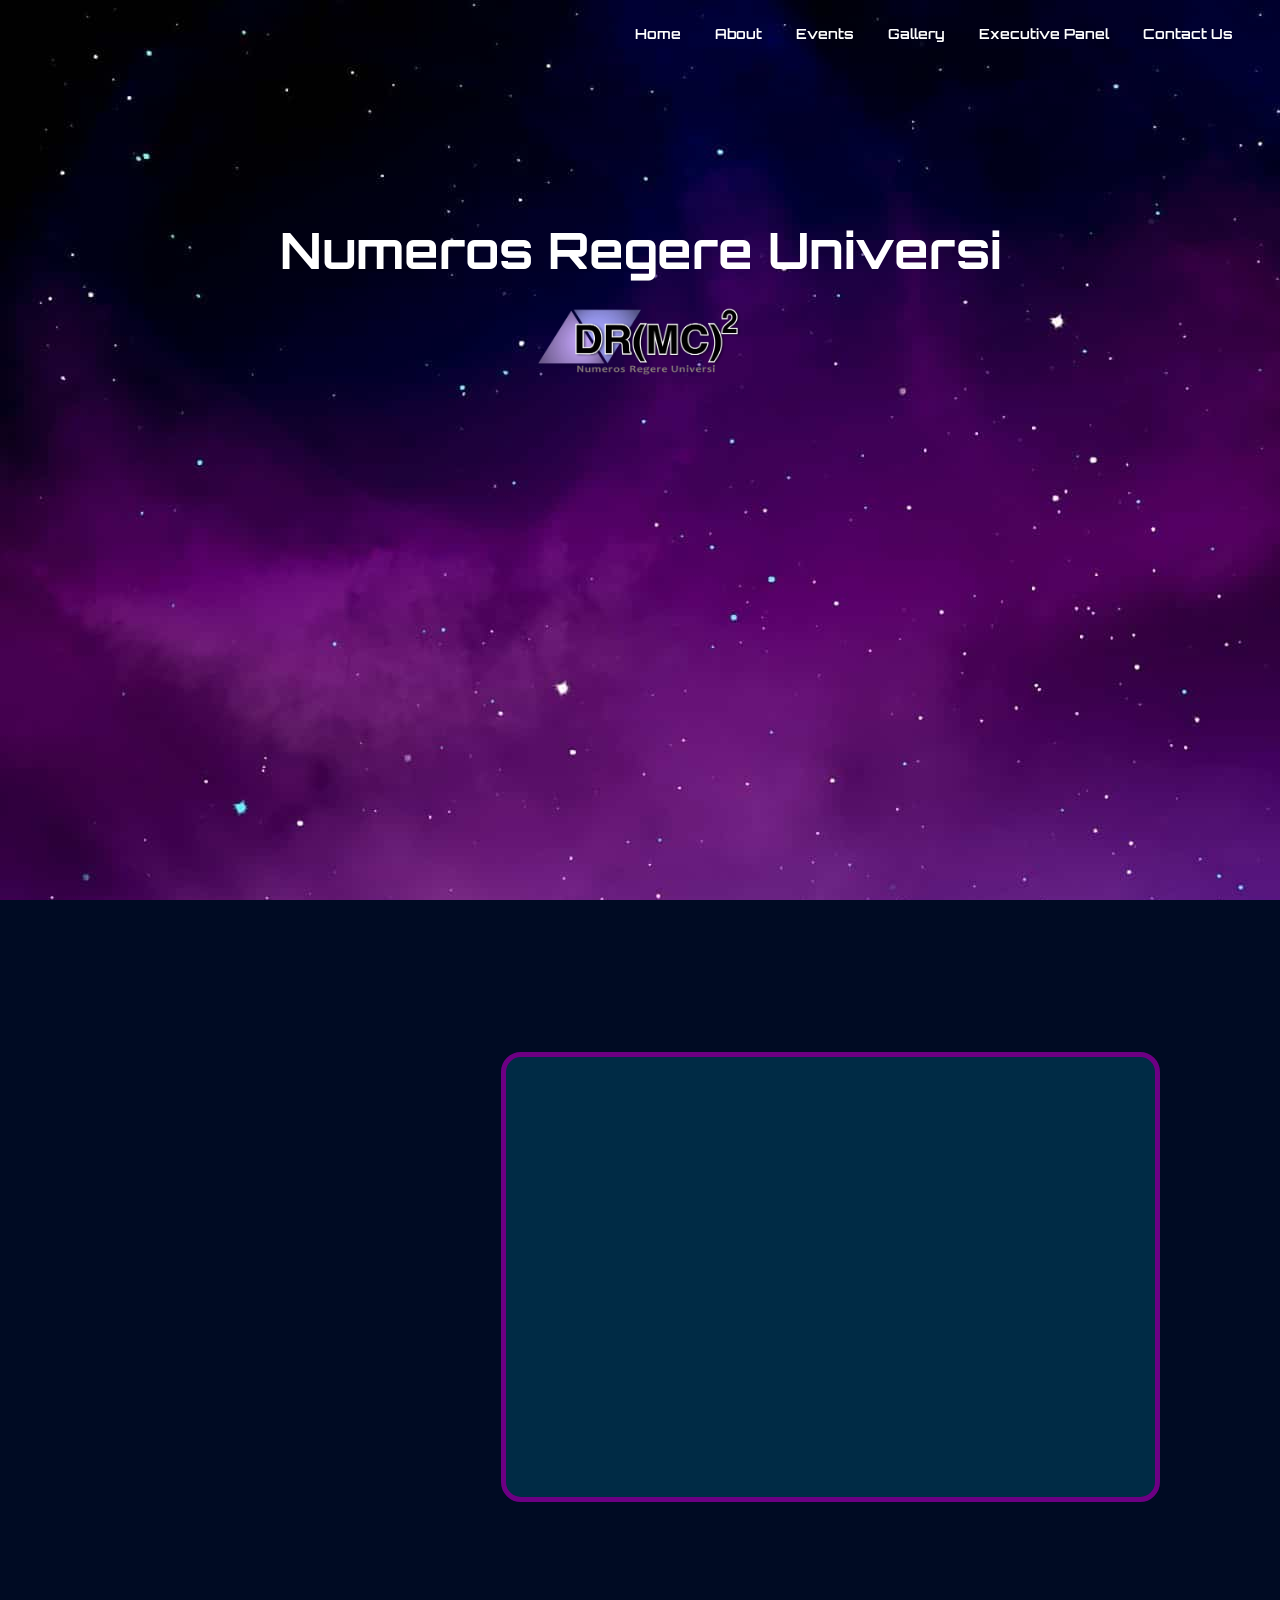
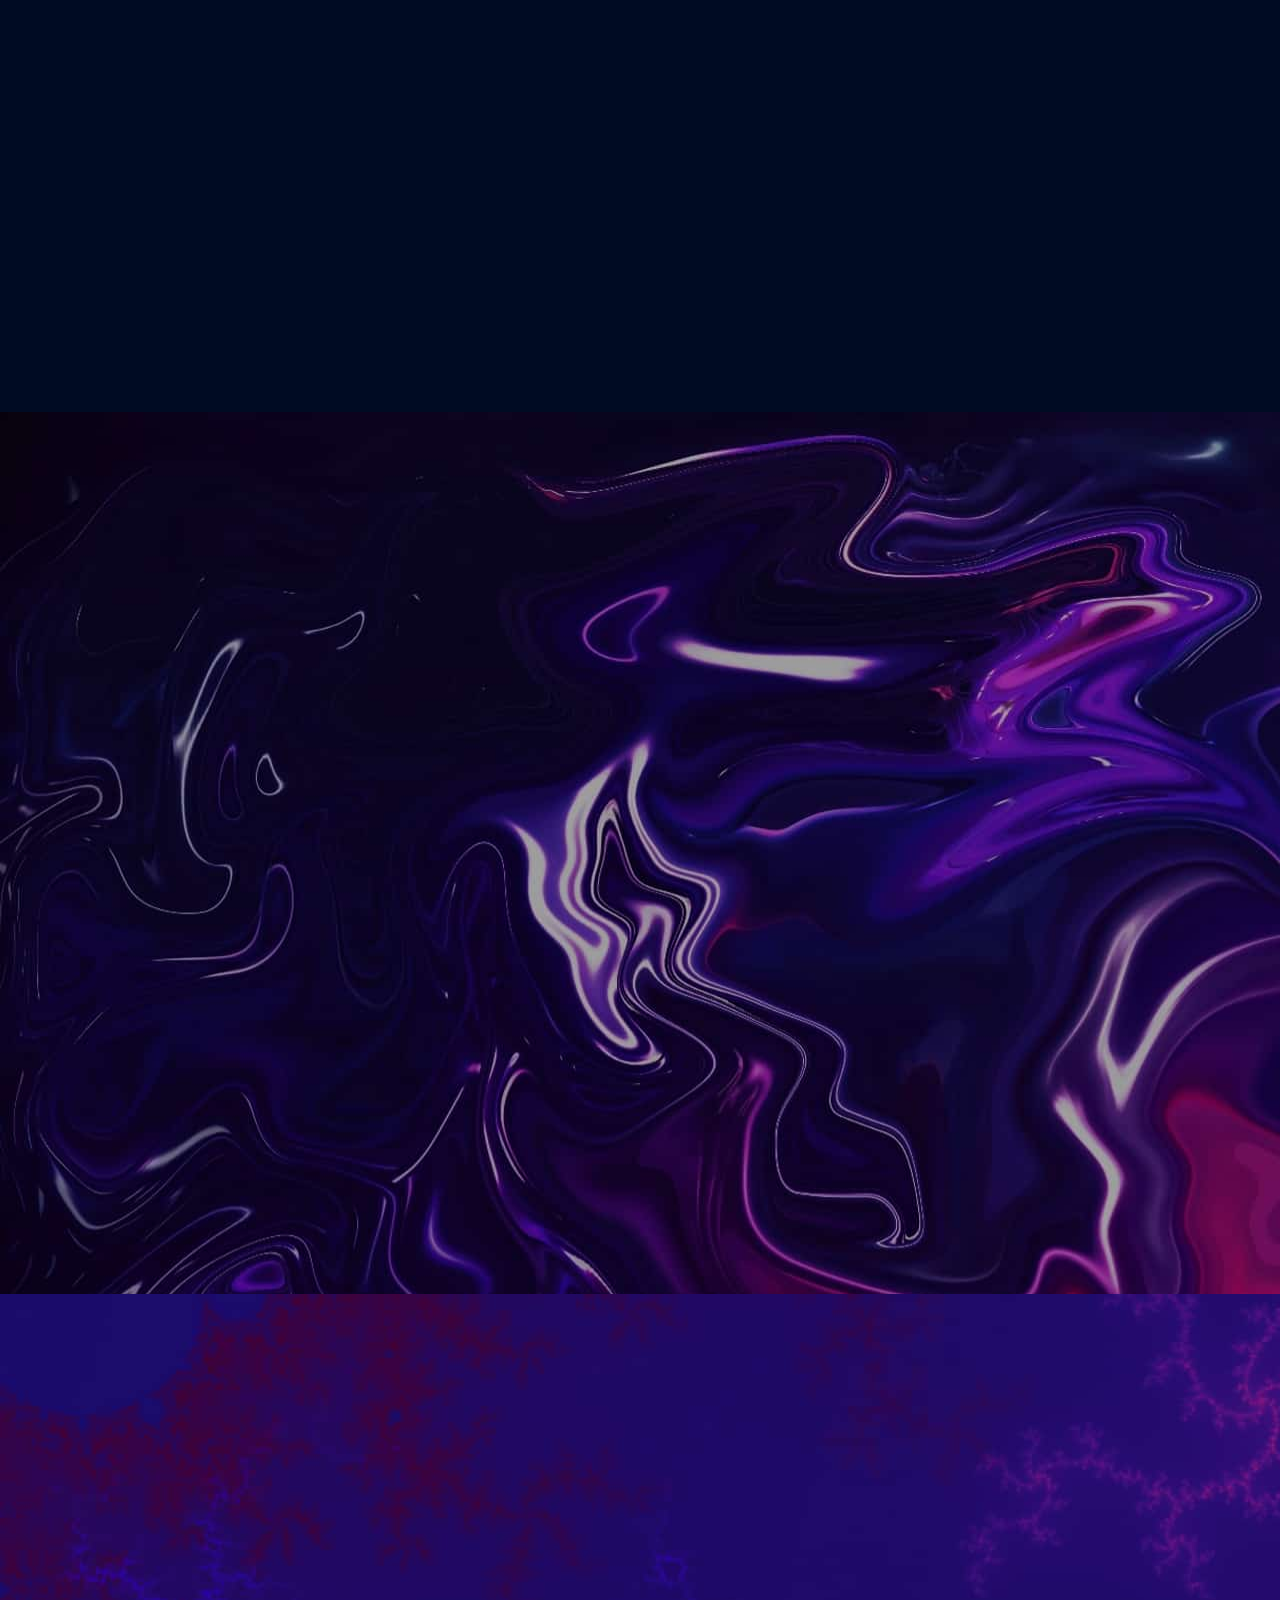
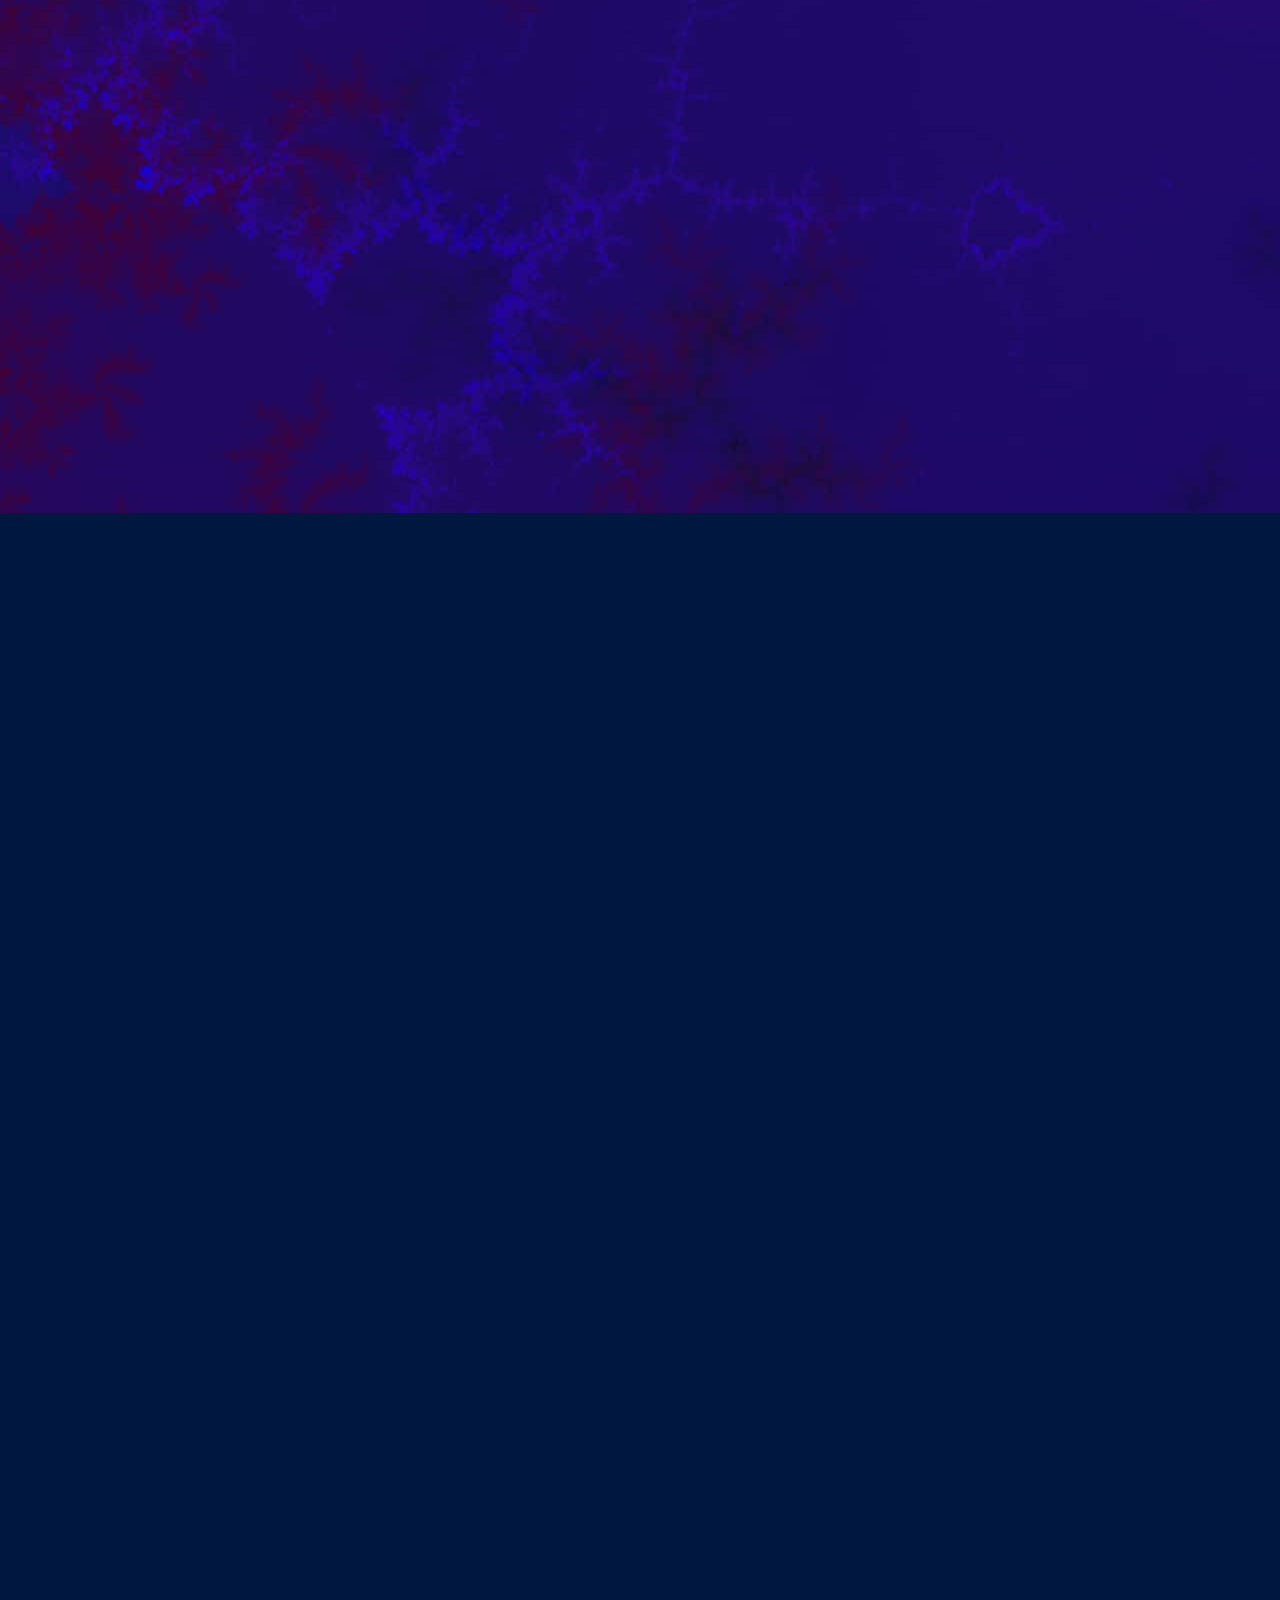
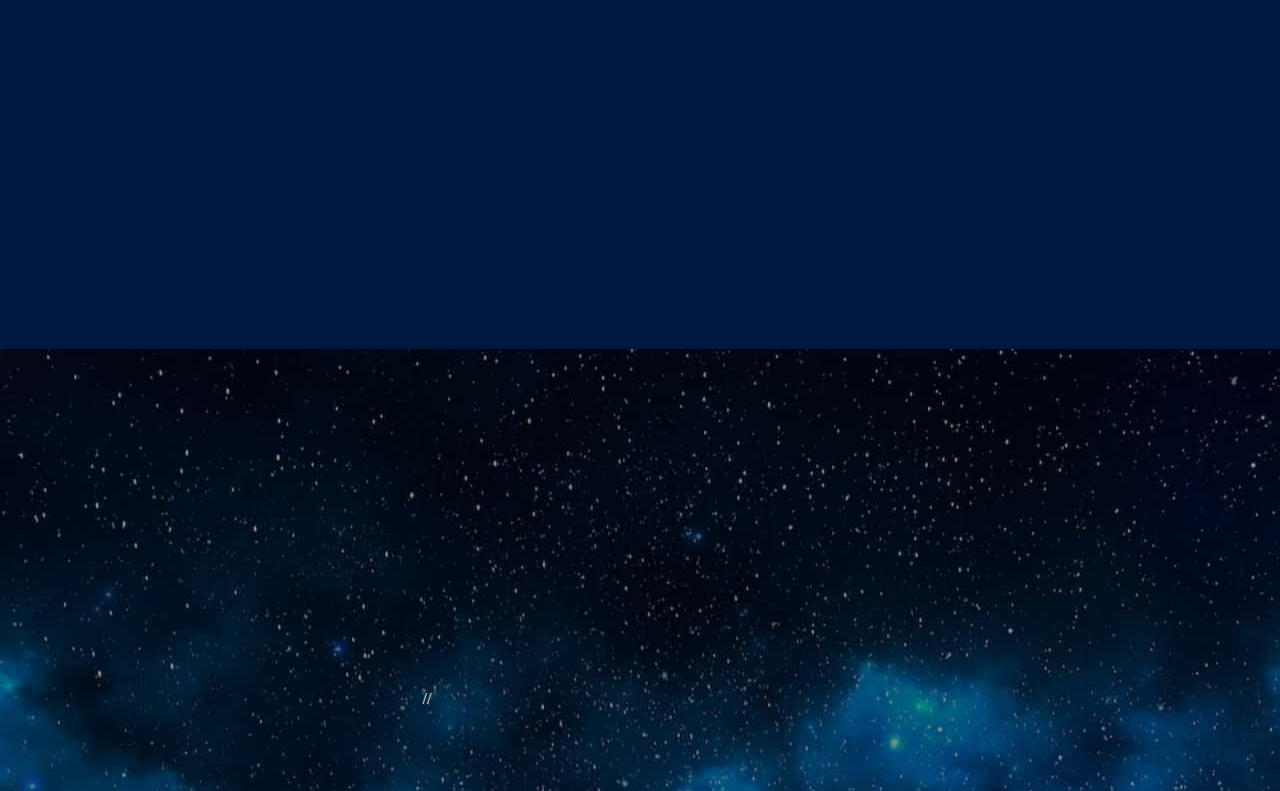
<file: index.html>
<!DOCTYPE html>
<html lang="en" class="sr">
<head>
    <link rel="shortcut icon" type="image/png" href="icon.png">
    <meta charset="UTF-8">
    <meta http-equiv="X-UA-Compatible" content="IE=edge">
    <meta name="viewport" content="width=device-width, initial-scale=1.0">
    <title>DRMC Math Club</title>
    <meta name="description" content="The DRMC Math Club is a dynamic student organization that encourages the exploration and enjoyment of mathematics. Led by enthusiastic students, the club provides a welcoming and engaging environment where members of all skill levels can gather to discuss mathematical concepts, participate in problem-solving activities, and compete in math competitions."/>
    <link href="https://fonts.googleapis.com/css2?family=Orbitron:wght@500&display=swap" rel="stylesheet">
    <link rel="stylesheet" href="https://cdnjs.cloudflare.com/ajax/libs/font-awesome/4.7.0/css/font-awesome.min.css">
    <link rel="stylesheet" href="https://cdn.jsdelivr.net/npm/swiper@9/swiper-bundle.min.css"/>
    <link rel="stylesheet" href="styles.css">
    <!--AOS-->
    <link href="https://unpkg.com/aos@2.3.1/dist/aos.css" rel="stylesheet">
    
</head>
<body>
    <div id="preloader"></div>
    
    <!--Starts Home Section-->

    <div id="home">
        <nav class="navbar">  
            <div class="content">
                <div class="logo"><a href="#">DR(MC)<sup>2</sup></a></div> 
              <ul class="menu-list">
                <div class="icon cancel-btn">
                    <i class="fa fa-fw fa-times"></i>
                </div>
                <li><a href="#home">Home</a></li>
                <li><a href="#about">About</a></li>
                <li><a href="#event">Events</a></li>
                <li><a href="#gallery">Gallery</a></li>
                <li><a href="#executives">Executive Panel</a></li>
                <li><a href="#contact">Contact Us</a></li>
              </ul>
              <div class="icon menu-btn">
                <i class="fa fa-fw fa-bars"></i>
              </div>
            </div>
          </nav>
          <div class="banner">
            <p>Numeros Regere Universi</p>
            <img src="logo.webp" alt="" class="logo">
          </div>
    </div>

    <!--Starts About Section-->
    <div id="about">
      <div class="about-club">
        <img data-aos="zoom-out" data-aos-delay="200" data-aos-duration="1500" src="About-img/img1.webp" alt="">
        <h2 data-aos="fade-down" data-aos-duration="1500" data-aos-delay="100">About DRMC Math Club</h2>
        <div class="club-des"  >
          <p data-aos="zoom-out" data-aos-duration="1000">The DRMC Math Club is a dynamic student organization that encourages the exploration and enjoyment of mathematics. Led by enthusiastic students, the club provides a welcoming and engaging environment where members of all skill levels can gather to discuss mathematical concepts, participate in problem-solving activities, and compete in math competitions. <br><br>
          At weekly meetings, members have the opportunity to collaborate and share ideas, while working on challenging math problems and puzzles. The club also hosts guest speaker presentations on a wide range of mathematical topics, providing members with the opportunity to learn from experts in the field. In addition, the club hosts social events such as math-themed game nights, creating a fun and supportive community of like-minded individuals. <br><br>
          The DRMC Math Club is open to students from all academic backgrounds, from those who are just starting to develop an interest in math, to those who are preparing for national math competitions. The club provides a space for students to develop critical thinking and problem-solving skills, and to gain confidence in their abilities. By promoting a love for mathematics and fostering a supportive community of math enthusiasts, the DRMC Math Club plays an important role in encouraging the next generation of mathematicians and problem solvers.</p>
        </div>
      </div>
      <div class="club-moderators">
        <div data-aos="fade-up" data-aos-delay="100" data-aos-duration="1500" class="moderator">
          <img src="About-img/Brigadier-General-Kazi-Shameem-Farhad.webp" alt="">
          <p>Kazi Shameem Farhad, ndc , psc <br><span>Principal <br>Dhaka Residential Model College</span></p>
        </div>
        <div data-aos="fade-up" data-aos-delay="300" data-aos-duration="1500" class="moderator">
          <img src="About-img/Nurun Nabi Sir.webp" alt="">
          <p>MD. Nurun Nabi <br><span>Club Chief Co-Ordinator <br>Dhaka Residential Model College</span></p>
        </div>
        <div data-aos="fade-up" data-aos-delay="500" data-aos-duration="1500" class="moderator">
          <img src="About-img/Anadi Sir.webp" alt="">
          <p>Anadinath Mandal <br><span>Moderator<br>DRMC Math Club</span></p>
        </div>
      </div>
    </div>
    <!--Event Part-->
    <div id="event">
      <h2 data-aos="fade-down" data-aos-delay="100" data-aos-duration="1500">Upcoming Event</h2>
      <div class="content">
          <img data-aos="zoom-out" data-aos-delay="200" data-aos-duration="1000" src="event-img/event_logo.webp" alt="">
      
          <div data-aos="fade-up" data-aos-delay="300" data-aos-duration="1500" class="event-date">
              <div>
                  <p id="days">00</p>
                  <span>Days</span>
              </div>
              <div>
                  <p id="hours">00</p>
                  <span>Hours</span>
              </div>
              <div>
                  <p id="minutes">00</p>
                  <span>Minutes</span>
              </div>
              <div>
                  <p id="seconds">00</p>
                  <span>Seconds</span>
              </div>
          </div>   
      </div>
      <div data-aos="zoom-in" data-aos-delay="400" data-aos-duration="1000" class="audi">
          <img src="event-img/drmc_audi.webp" alt="">
      </div> 
      <div data-aos="fade-down" data-aos-delay="500" data-aos-duration="1500" class="event-description">
          <p>PI is a number so overwhelmingly important in mathematics that we celebrate PI day on 3.14 annually, to take a day to appreciate mathematics. This year, DRMC Math Club brings you "Introduction to Olympiads", a PI day special workshop, in order to celebrate this day.</p> <p>This workshop is targetted towards the remians interested but never had the guidance to participate in olympiads. Olympiad is one of the most well known cultures among the mathematical communities. No registration is needed to join this workshop, please attned during the mentioned times and your attendance will be considered. Join this workshop to become a part of this great community now. </p>
      </div>
      <div class="event-btn">
        <a href="#event.html">Event Details</a>
      </div>
  </div>
  <!--Starts Gallery Section-->
  <div id="gallery">
    <h2 data-aos="fade-down" data-aos-delay="100" data-aos-duration="1500">Gallery</h2>
    <div data-aos="fade-down" data-aos-delay="200" data-aos-duration="1000" class="swiper">
      <!-- Additional required wrapper -->
      <div class="swiper-wrapper">
        <!-- Slides -->
        <div class="swiper-slide"><img src="/Gallery/img/gallery2.webp" alt=""></div>
        <div class="swiper-slide"><img src="/Gallery/img/gallery3.webp" alt=""></div>
        <div class="swiper-slide"><img src="/Gallery/img/gallery8.webp" alt=""></div>
      <div class="swiper-slide"><img src="/Gallery/img/gallery9.webp" alt=""></div>
      </div>
      <!-- If we need pagination -->
      <div class="swiper-pagination"></div>
    
      <!-- If we need navigation buttons -->
      <div class="swiper-button-prev"></div>
      <div class="swiper-button-next"></div>
    </div>
    <div data-aos="zoom-in" data-aos-delay="300" data-aos-duration="1000" class="gallery-btn">
      <a href="/Gallery/gallery.html">View Gallery</a>
    </div>
  </div>
  <!--Starts Executive Section-->
  <div id="executives">
    <h2 data-aos="fade-down" data-aos-delay="100" data-aos-duration="1500">Executive Panel-(2022-23)</h2>
    <div data-aos="zoom-in" data-aos-delay="200" data-aos-duration="1000" class="executive">
        <img src="/executives/img/Afif-min.jpg" alt="">
        <p>Afif Siddique<br><span>President</span></p>
    </div>
    <div data-aos="zoom-in" data-aos-delay="300" data-aos-duration="1000" class="executive">
        <img src="/executives/img/Shahriyar-min.jpg" alt="">
        <p>Shahriyar Zaman<br><span>Vice President (Day)</span></p>
    </div>
    <div data-aos="zoom-in" data-aos-delay="400" data-aos-duration="1000" class="executive">
        <img src="/executives/img/Fiaz.jpg" alt="">
        <p>Abrar Fiaz<br><span>Vice President (Morning)</span></p>
    </div>
    <div data-aos="zoom-in" data-aos-delay="500" data-aos-duration="1000" class="executive">
        <img src="/executives/img/Arjon-min.jpg" alt="">
        <p>Arjon Rahman<br><span>General Secretary</span></p>
    </div>
    <div data-aos="zoom-in" data-aos-delay="600" data-aos-duration="1000" class="executive">
        <img src="/executives/img/Tanveer-min.jpg" alt="">
        <p>Syed Tanveer Islam<br><span>Joint Secretary</span></p>
    </div>
    <div data-aos="zoom-in" data-aos-delay="700" data-aos-duration="1000" class="executive">
        <img src="/executives/img/Tajrian-min.jpg" alt="">
        <p>Afiad Tajrian Zarif<br><span>Organizing Secretary</span></p>
    </div>
    <div data-aos="zoom-in" data-aos-delay="800" data-aos-duration="1000" class="executive">
        <img src="/executives/img/Ishmam.jpg" alt="">
        <p>Md. Tanim-ul Bari Ishmam<br><span>Olympiad & Brain Games Secretary</span></p>
    </div>
    <div data-aos="zoom-in" data-aos-delay="900" data-aos-duration="1000" class="executive">
        <img src="/executives/img/azraf.jpg" alt="">
        <p>Azraf Aqil<br><span>Treasurer</span></p>
    </div>
    <div data-aos="zoom-in" data-aos-delay="1000" data-aos-duration="1000" class="executive">
        <img src="/executives/img/Ijtihad.jpg" alt="">
        <p>Tahmid Ijtihad<br><span>Public Relations Secretary</span></p>
    </div>
    <div data-aos="zoom-in" data-aos-delay="1100" data-aos-duration="1000" class="executive-btn">
      <a href="/executives/executive.html">Executives</a>
    </div>
</div>
<!--Starts Contact Section-->
<div id="contact">
  <div class="services">
      <h3 data-aos="fade-down" data-aos-delay="100" data-aos-duration="1500">Services</h3>
      <a data-aos="fade-down" data-aos-delay="300" data-aos-duration="1500" href="#home">Home</a>
      <a data-aos="fade-down" data-aos-delay="400" data-aos-duration="1500" href="#about">About</a>
      <a data-aos="fade-down" data-aos-delay="500" data-aos-duration="1500" href="#event">Events</a>
      <a data-aos="fade-down" data-aos-delay="600" data-aos-duration="1500" href="#gallery">Gallery</a>
      <a data-aos="fade-down" data-aos-delay="700" data-aos-duration="1500" href="#executives">Executive Panel</a>
      <a data-aos="fade-down" data-aos-delay="800" data-aos-duration="1500" href="https://www.facebook.com/DRMCMC/" target="_blank">Facebook</a>
      <a data-aos="fade-down" data-aos-delay="900" data-aos-duration="1500" href="https://www.instagram.com/drmcmathclub/?hl=en" target="_blank">Instagram</a>
  </div>
  <div class="contacts">
      <h3 data-aos="fade-down" data-aos-delay="200" data-aos-duration="1500">Contact</h3>
      <table>
          <tr data-aos="fade-down" data-aos-delay="300" data-aos-duration="1500" class="tr1">
              <td>Address:</td>
              <td>Dhaka Residential Model College, Mirpur Road, Mohammadpur, Dhaka-1207, Bangladesh</td>
          </tr>
          <tr data-aos="fade-down" data-aos-delay="400" data-aos-duration="1500">
              <td>Phone:</td>
              <td>President- <span>Afif Siddique</span>- +8801973093894 <br>
              General Secretary- <span>Arjon Rahman</span>- +8801776497744</td>
          </tr>
          <tr data-aos="fade-down" data-aos-delay="500" data-aos-duration="1500">
              <td>Email:</td>
              <td>contact@drmcmathclub.com</td>
          </tr>
      </table>
  </div>
  

    //<script>
     // function showPreloader() {
         //document.querySelector('#preloader').style.display = 'block';
     // }

     // function hidePreloader() {
        // document.querySelector('#preloader').style.display = 'none';
      //}

      //window.onload = function() {
         //showPreloader();
      //}
    //</script>
    
    <script src="https://unpkg.com/aos@2.3.1/dist/aos.js"></script>
    <script>
      AOS.init({once: true});
    </script>
    <script>

      var loader = document.getElementById("preloader");
      window.addEventListener("load", function(){
        loader.style.display = "none";
      })

    const body = document.querySelector("body");
    const navbar = document.querySelector(".navbar");
    const menu = document.querySelector(".menu-list");
    const menuBtn = document.querySelector(".menu-btn");
    const cancelBtn = document.querySelector(".cancel-btn");
    const navLinks = document.querySelectorAll(".menu-list a");
    menuBtn.onclick = ()=>{
      menu.classList.add("active");
      menuBtn.classList.add("hide");
      cancelBtn.classList.add("show");
      body.classList.add("disabledScroll");
    }
    cancelBtn.onclick = ()=>{
      menu.classList.remove("active");
      menuBtn.classList.remove("hide");
      cancelBtn.classList.remove("show");
      body.classList.remove("disabledScroll");
    }
    navLinks.forEach((link) => {
    link.addEventListener("click", () => {
    menu.classList.remove("active");
    menuBtn.classList.remove("hide");
    cancelBtn.classList.remove("show");
    body.classList.remove("disabledScroll");
  });
});
    window.onscroll = ()=>{
      this.scrollY > 20 ? navbar.classList.add("sticky") : navbar.classList.remove("sticky");
    }

    var countDownDate = new Date("september 13, 2024 00:00:00").getTime();
    var x = setInterval(function(){
        var now = new Date().getTime();
        var distance = countDownDate - now;

        var days = Math.floor(distance / (1000 * 60 * 60 * 24));
        var hours = Math.floor((distance % (1000 * 60 * 60 * 24)) / (1000 * 60 * 60));
        var minutes = Math.floor((distance % (1000 * 60 * 60)) / (1000 * 60));
        var seconds = Math.floor((distance % (1000 * 60)) / 1000);

        document.getElementById("days").innerHTML = days;
        document.getElementById("hours").innerHTML = hours;
        document.getElementById("minutes").innerHTML = minutes;
        document.getElementById("seconds").innerHTML = seconds;

        if(distance < 0){
            clearInterval(x);
            document.getElementById("days").innerHTML = 00;
            document.getElementById("hours").innerHTML = 00;
            document.getElementById("minutes").innerHTML = 00;
            document.getElementById("seconds").innerHTML = 00;
        }

    },1000);

  

    </script>
    <script src="https://cdn.jsdelivr.net/npm/swiper@9/swiper-bundle.min.js"></script>
    <script>
      const swiper = new Swiper('.swiper', {
        autoplay:{
          delay: 3000,
          disableOnInteraction: false,
        },
        
loop: true,

pagination: {
  el: '.swiper-pagination',
  clickable: true,
},

navigation: {
  nextEl: '.swiper-button-next',
  prevEl: '.swiper-button-prev',
},

});
    </script>
</body>
</html>
</file>
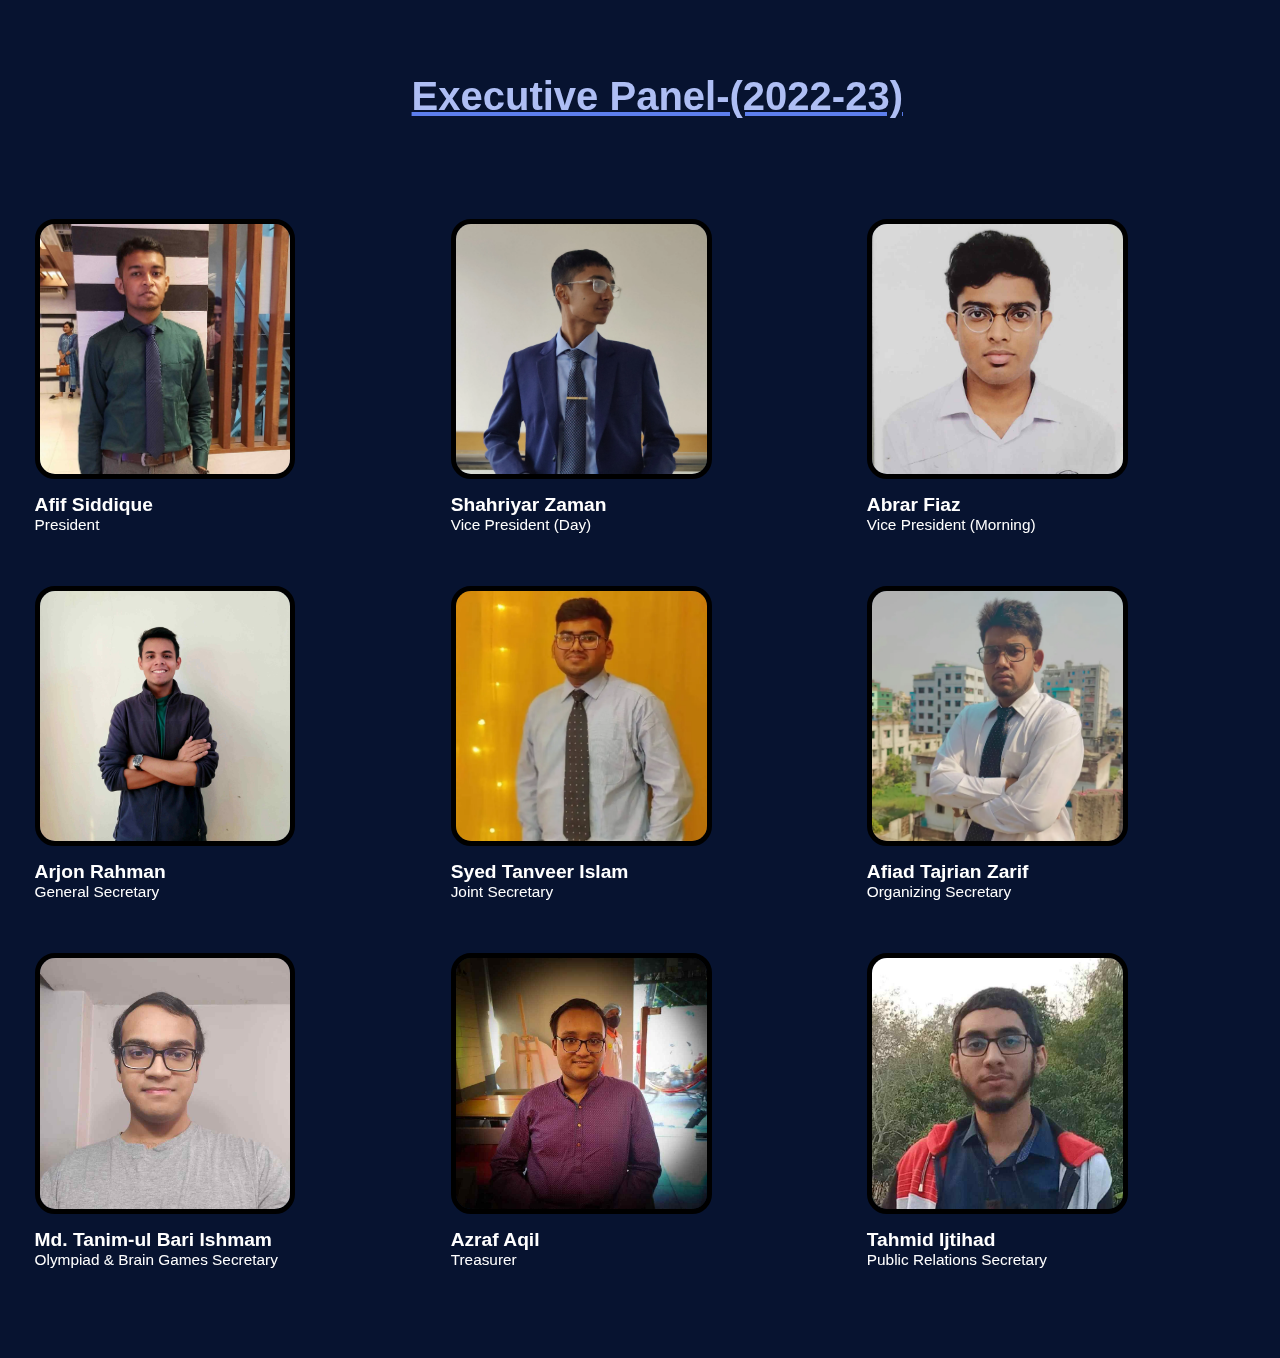
<file: executives/executive.html>
<html lang="en">
<head>
    <meta charset="UTF-8">
    <meta http-equiv="X-UA-Compatible" content="IE=edge">
    <meta name="viewport" content="width=device-width, initial-scale=1.0">
    <title>Executive Panel</title>
    <link rel="stylesheet" href="/executives/panel.css">
    <!--AOS-->
    <link href="https://unpkg.com/aos@2.3.1/dist/aos.css" rel="stylesheet">
</head>
<body>
    <div id="preloader"></div>
    <div id="executives">
        <h2 data-aos="fade-down" data-aos-delay="100" data-aos-duration="1500">Executive Panel-(2022-23)</h2>
        <div data-aos="zoom-in" data-aos-delay="200" data-aos-duration="1000" class="executive">
            <img src="/executives/img/Afif.jpg" alt="">
            <p>Afif Siddique<br><span>President</span></p>
        </div>
        <div data-aos="zoom-in" data-aos-delay="300" data-aos-duration="1000" class="executive">
            <img src="/executives/img/Shahriyar.jpg" alt="">
            <p>Shahriyar Zaman<br><span>Vice President (Day)</span></p>
        </div>
        <div data-aos="zoom-in" data-aos-delay="400" data-aos-duration="1000" class="executive">
            <img src="/executives/img/Fiaz.jpg" alt="">
            <p>Abrar Fiaz<br><span>Vice President (Morning)</span></p>
        </div>
        <div data-aos="zoom-in" data-aos-delay="500" data-aos-duration="1000" class="executive">
            <img src="/executives/img/Arjon.jpg" alt="">
            <p>Arjon Rahman<br><span>General Secretary</span></p>
        </div>
        <div data-aos="zoom-in" data-aos-delay="600" data-aos-duration="1000" class="executive">
            <img src="/executives/img/Tanveer.jpg" alt="">
            <p>Syed Tanveer Islam<br><span>Joint Secretary</span></p>
        </div>
        <div data-aos="zoom-in" data-aos-delay="700" data-aos-duration="1000" class="executive">
            <img src="/executives/img/Tajrian.jpg" alt="">
            <p>Afiad Tajrian Zarif<br><span>Organizing Secretary</span></p>
        </div>
        <div data-aos="zoom-in" data-aos-delay="800" data-aos-duration="1000" class="executive">
            <img src="/executives/img/Ishmam.jpg" alt="">
            <p>Md. Tanim-ul Bari Ishmam<br><span>Olympiad & Brain Games Secretary</span></p>
        </div>
        <div data-aos="zoom-in" data-aos-delay="900" data-aos-duration="1000" class="executive">
            <img src="/executives/img/azraf.jpg" alt="">
            <p>Azraf Aqil<br><span>Treasurer</span></p>
        </div>
        <div data-aos="zoom-in" data-aos-delay="1000" data-aos-duration="1000" class="executive">
            <img src="/executives/img/Ijtihad.jpg" alt="">
            <p>Tahmid Ijtihad<br><span>Public Relations Secretary</span></p>
        </div>
    </div>
    <script src="https://unpkg.com/aos@2.3.1/dist/aos.js"></script>
    <script>
      AOS.init({once: true});
    </script>
    <script>
        var loader = document.getElementById("preloader");
      window.addEventListener("load", function(){
        loader.style.display = "none";
      })
    </script>
</body>
</html>
</file>
<file: styles.css>
*{
    margin: 0;
    text-decoration: none;
}
html .sr{
    visibility: hidden;
}
html{
    scroll-behavior: smooth;
}
body{
    background-color: #000b23;
    text-decoration: none;
    height: auto;
    color: white;
    width: 100%;

}
#preloader{
    background: #36003b url(preloader.gif) no-repeat center center;
    background-size: 7%;
    height: 100vh;
    width: 100%;
    position: fixed;
    z-index: 100;
}
/******************Home part*******************/
#home{
    background-color: rgb(0, 0, 43);
    width: 100%;
    height: auto;
    background-image: url(bg-img/home-bg.jpg);
    background-attachment: fixed;
}
#home .content{
    max-width: 1250px;
    margin: auto;
    padding: 0px 30px;
}
#home .navbar{
    position: fixed;
    z-index: 5;
    width: 100%;
    padding: 25px 0;
    transition: all 0.3s ease;
}
#home .navbar.sticky{
    padding: 10px 0;
    background-color: #220032e6;
}
#home .navbar .content{
    display: flex;
    align-items: center;
    justify-content: space-between;
}
#home .navbar .logo a{
    color: cyan;
    font-size: 30px;
    font-weight: 600;
    text-decoration: none;
    font-family: 'Orbitron', sans-serif;
    display: none;
}
#home .menu-list{
    display: inline-flex;
}
#home .menu-list li{
    list-style: none;
}
#home .menu-list li a{
    color: white;
    font-family: 'Orbitron', sans-serif;
    font-size: 14px;
    font-weight: 600;
    padding: 10px 17px 10px 17px;
    text-decoration: none;
    transition: all 0.3s ease;
}
#home .menu-list li a:hover{
    color: #071330;
    background-color: #6d0083;
    transition: 0.3s;
    border-radius: 20px;
}
#home .banner{
    height: 100vh;
    background-size: cover;
    background-position: center;
    background-attachment: fixed;
}
#home .banner p{
    padding-top: 17%;
    font-family: 'Orbitron', sans-serif;
    font-weight: bolder;
    font-size: 50px;
    text-align: center;
    padding-bottom: 2%;
}
#home .banner img{
    width: 16%;
    display: block;
    margin: 0 auto;
}
.icon{
    color: #fff;
    font-size: 20px;
    cursor: pointer;
    display: none;
    z-index: 100;
}
.icon.cancel-btn{
    position: absolute;
    right: 30px;
    top: 20px;
  }
@media(max-width:1000px){
    #home .navigation ul li a{
        padding-left: 10px;
    }
}
@media(max-width:900px){
    #home .navigation ul li a{
        padding-left: 7px;
        font-size: 17px;
    }
}
@media (max-width: 896px) {
    .icon{
        display: block;
    }
    .icon.hide{
        display: none;
    }
    #home .navbar .menu-list{
        position: fixed;
        top: 0;
        left: -100%;
        height: 100vh;
        width: 100%;
        max-width: 400px;
        background: rgb(35, 34, 34);
        display: block;
        padding: 40px 0;
        text-align: center;
        transition: all 0.3s ease;
    }
    #home .navbar .menu-list.active{
        left: -0%;
    }
    #home .navbar .menu-list li{
        margin-top: 45px;
    }
    #home .navbar .menu-list li a{
        font-size: 23px;
    }
    #home .banner p{
        padding-top: 250px;
        font-size: 40px;
    }
    #home .banner p span{
        font-size: 15px;
    }
}

@media(max-width:610px){
    #home .banner p{
        font-size: 30px;
    }
    #home .banner img{
        width: 30%;
    }
}
@media(max-width:430px){
    #home .banner p{
        font-size: 25px;
    }
}

  /******************About part*******************/
#about{
    margin-top: 7%;
    background-color: #000b23;
    padding-top: 0%;
}
/*About Club part*/
#about .about-club{
    padding-left: 0;
    padding-bottom: 5%;
}
#about .about-club img{
    margin-left: 2.7%;
    width: 40%;
    border: 5px solid #6d0083;
    border-radius: 20px;
    float: left;
    margin-bottom: 3%;
    margin-right: 2.7%;
}
#about .about-club h2{
    display: inline-block;
    font-family: 'Orbitron', sans-serif;
    font-size: 30px;
    padding-bottom: 2%;
    color: rgb(189, 202, 246);
    font-weight: bolder;
}
#about .about-club .club-des{
    display: inline-block;
    width: 47.6%;
    border: 5px solid #6d0083;
    z-index: 20;
    background: rgba(0, 65, 91, 0.599);
    backdrop-filter: blur(10px);
    padding: 20px;
    border-radius: 20px;
    transform: translate(-90px);
}
#about .about-club p{
    font-family: 'Gill Sans', 'Gill Sans MT', Calibri, 'Trebuchet MS', sans-serif;
    font-size: 17px;
}
#about .club-moderators{
    display: block;
    margin: 0 auto;
    margin-top: 4%;
    margin-bottom: 5%;
}
#about .club-moderators .moderator{
    display: inline-block;
    width: 28%;
    margin: 0 auto;
    margin-left: 2.7%;
    padding-right: 1.5%;
}
#about .club-moderators .moderator img{
    display: block;
    margin: 0 auto;
    width: 70%;
    border-radius: 20px;
    margin-bottom: 20px;
}
#about .club-moderators .moderator p{
    font-family: 'Orbitron', sans-serif;
    font-size: 15px;
    text-align: center;
}
#about .club-moderators .moderator p span{
    font-size: 14px;
}
@media(max-width:952px){
    #about .club-moderators .moderator p{
        font-size: 13px;
    }
    #about .club-moderators .moderator p span{
        font-size: 11px;
    }
}
@media(max-width:850px){
    #about .about-club img{
        width: 50%;
        float: none;
        margin-left: 25%;
        margin-right: 0;
    }
    #about .about-club h2{
        display: block;
        text-align: center;
    }
    #about .about-club .club-des{
        display: block;
        transform: none;
        width: 80%;
        margin: 0 auto;
    }
    #about .club-moderators .moderator p{
        font-size: 11px;
    }
    #about .club-moderators .moderator p span{
        font-size: 10px;
    }
}
@media(max-width:700px){
    #about .club-moderators .moderator p{
        font-size: 9px;
    }
    #about .club-moderators .moderator p span{
        font-size: 8px;
    }
}
@media(max-width:500px){
    #about .about-club h2{
        font-size: 25px;
    }
    #about .about-club p{
        font-size: 13px;
    }
    #about .club-moderators .moderator{
        display: block;
        margin: 0 auto;
        width: 70%;
        margin-bottom: 5%;
    }
    #about .club-moderators .moderator p{
        font-size: 14px;
    }
    #about .club-moderators .moderator p span{
        font-size: 12px;
    }
}
  /******************Event part*******************/
#event{
    display: inline-block;
    background-image: url(bg-img/event-bg.jpg);
    padding-bottom: 7%;
}
/*#event .event-background video{
    position: absolute;
    width: 100%;
    opacity: 15%;
    z-index: -1;
}*/
#event h2{
    color: rgb(174, 190, 244);
    font-family: 'Orbitron', sans-serif;
    font-size: 40px;
    margin-top: 3%;
    margin-left: 2.7%;
    margin-bottom: 3%;
    padding: 10px;
    text-decoration: underline rgb(93, 127, 238);
}
#event .content{
    float: left;
    margin-left: 2.7%;
    margin-right: 10%;
    margin-bottom: 3%;
    width: 40%;
}
#event .content img{
    /*display: inline-block;*/
    width: 80%;
    padding: 5px;
    /*background-color:rgb(11, 1, 54) ;*/
    border-radius: 50px;
}
/*countdown timer*/
#event .content .event-date{
    display: block;
    padding: 15px;
    padding-right: 0px;
    padding-top: 5px;
    margin-left: 0%;
    margin-bottom: 0%;
    width: 120%;
}
#event .content .event-date div{
    display: inline-block;
    padding: 10px;
    font-family: 'Orbitron', sans-serif;
    text-transform: uppercase;
    font-size: 20px;
    color: rgb(108, 174, 244);
    margin-right: 0%;
    background-color: rgba(0, 0, 0, 0.41);
    border-radius: 20px;
}
#event .content .event-date div p{
    text-align: center;
}
#event .audi img{
    width: 41%;
    margin-bottom: 0%;
    margin-left: 2.7%;
    border-radius: 30px;
}
#event .event-description p{
    display: block;
    width: 95%;
    font-family: 'Gill Sans', 'Gill Sans MT', Calibri, 'Trebuchet MS', sans-serif;
    font-size: 20px;
    text-align: left;
    margin-top: 6%;
    margin-left: 2.7%;
    color: whitesmoke;
    background-color: rgba(0, 0, 0, 0.251);
}
#event .event-btn{
    display: none;
    margin-top: 5%;
    text-align: center;
}
#event .event-btn a{
    align-items: center;
    padding: 15px;
    border-radius: 20px;
    color: rgb(255, 255, 255);
    font-family: 'Gill Sans', 'Gill Sans MT', Calibri, 'Trebuchet MS', sans-serif;
    font-size: 20px;
    background-color:rgb(8, 43, 158) ;
}
#event .event-btn a:hover{
    color: gold;
    background-color:rgb(1, 14, 56) ;
    transition: .3s;
}

@media(max-width:970px){
    #event .content{
        width: 50%;
        margin-right: 0%;
        margin-bottom: 0;
    }
    #event .content .event-date{
        width: auto;
        padding-bottom: 0;
        margin-bottom: 0;
    }
    #event .content .event-date div{
        font-size: 15px;
    }
    #event .event-description{
        margin-top: 8%;
    }
}
@media(max-width:770px){
    #event .content{
        width: 70%;
        float: none;
        margin-left: 0%;
        margin-right: 0%;
        margin-bottom: 0%;
        margin: 0 auto;
    }
    #event h2{
        font-size: 40px;
    }
    #event .content img{
        width: 80%;
        padding: 0;
        margin: 0 auto;
        margin-right: 10%;
        margin-left: 10%;
    }
    #event .content .event-date{
        width: 79%;
        padding: 0;
        padding-bottom: 0;
        margin-bottom: 0;
        margin-left: 0;
        margin-bottom: 0;
        margin: 0 auto;
    }
    #event .content .event-date div{
        font-size: 17px;
    }
    #event .content .event-date div span{
        font-size: 13px;
    }
    #event .audi{
        display: block;
        width: 70%;
        margin: 0 auto;
        margin-top: 4%;
    }
    #event .audi img{
        width: 100%;
        margin-left: 0;
    }
    #event .event-description{
        margin-top: 6%;
    }
    #event .event-btn a{
        font-size: 16px;
        padding: 14px;
    }
}
@media(max-width: 500px){
    #event h2{
        font-size: 32px;
    }
    #event .event-description p{
        font-size: 15px;
    }
    #event .event-btn a{
        font-size: 14px;
        padding: 12px;
    }
}
  /******************Gallery part*******************/
#gallery{
    width: 100%;
    background:url(bg-img/gallery-bg.jpg);
    padding-bottom: 5%;
}
#gallery h2{
    color: rgb(227, 230, 241);
    padding-top: 3%;
    font-family: 'Orbitron', sans-serif;
    font-size: 40px;
    text-align: center;
    margin-bottom: 5%;
    text-decoration: underline rgb(93, 127, 238);
}
#gallery .swiper{
    width: 60%;
    height: fit-content;
}#gallery .swiper-slide img{
    width: 100%;
    border-radius: 20px;
}
#gallery .gallery-btn{
    margin-top: 5%;
    text-align: center;
}
#gallery .gallery-btn a{
    align-items: center;
    padding: 15px;
    border-radius: 20px;
    color: rgb(255, 255, 255);
    font-family: 'Gill Sans', 'Gill Sans MT', Calibri, 'Trebuchet MS', sans-serif;
    font-size: 20px;
    background-color:rgb(8, 43, 158) ;
}
#gallery .gallery-btn a:hover{
    color: gold;
    background-color:rgb(1, 14, 56) ;
    transition: .3s;
}
@media(max-width:800px){
    #gallery h2{
        font-size: 40px;
    }
    #gallery .swiper{
        width: 90%;
    }
}
@media(max-width:770px){
    #gallery .gallery-btn a{
        font-size: 16px;
        padding: 14px;
    }
}
@media(max-width:500px){
    #gallery h2{
        font-size: 35px;
    }
    #gallery .swiper .swiper-button-prev, #gallery .swiper .swiper-button-next{
        display: none;
    }
    #gallery .gallery-btn a{
        font-size: 14px;
        padding: 12px;
    }
}
/******************Executive part*******************/
#executives{
    padding-top: 3%;
    padding-bottom: 7%;
    background-color: #00173f;
}
#executives h2{
    color: rgb(174, 190, 244);
    font-family: 'Orbitron', sans-serif;
    font-size: 30px;
    padding-top: 3%;
    margin-left: 2.7%;
    margin-bottom: 3%;
    padding: 10px;
    text-decoration: underline rgb(93, 127, 238);
}
#executives .executive{
    display: inline-block;
    width: 28%;
    margin: 0 auto;
    margin-left: 2.7%;
    margin-top: 4%;
    padding-right: 1.5%;
}
#executives .executive img{
    margin: 0 auto;
    width: 70%;
    border-radius: 20px;
    margin-bottom: 15px;
    border: 5px solid black;
}
#executives .executive img:hover{
    padding-bottom: 0;
    box-shadow: 10px 10px #6d0083;
    transition: .2s;
}
#executives .executive p{
    font-family: Arial, Helvetica, sans-serif;
    font-size: 120%;
    align-items: center;
    font-weight: bold;
}
#executives .executive span{
    font-size: 80%;
    font-weight: normal;
}
#executives .executive-btn{
    margin-top: 5%;
    text-align: center;
}
#executives .executive-btn a{
    align-items: center;
    padding: 15px;
    border-radius: 20px;
    color: rgb(255, 255, 255);
    font-family: 'Gill Sans', 'Gill Sans MT', Calibri, 'Trebuchet MS', sans-serif;
    font-size: 20px;
    background-color:rgb(8, 43, 158) ;
}
#executives .executive-btn a:hover{
    color: gold;
    background-color:rgb(1, 14, 56) ;
    transition: .3s;
}
@media(max-width:960px){
    #executives h2{
        font-size: 30px;
    }
    #executives .executive{
        width: 28%;
    }
    #executives .executive p{
        font-size: 100%;
    }
    #executives .executive span{
        font-size: 60%;
    }
}
@media(max-width:770px){
    #executives .executive-btn a{
        font-size: 16px;
        padding: 14px;
    }
}
@media(max-width:620px){
    #executives h2{
        font-size: 25px;
    }
    #executives .executive{
        width: 44%;
    }
    #executives .executive p{
        font-size: 100%;
    }
    #executives .executive span{
        font-size: 60%;
    }
}
@media(max-width:500px){
    #executives .executive-btn a{
        font-size: 14px;
        padding: 12px;
    }
}
@media(max-width:440px){
    #executives h2{
        font-size: 20px;
    }
    #executives .executive{
        width: 90%;
    }
    #executives .executive p{
        font-size: 120%;
    }
    #executives .executive span{
        font-size: 90%;
    }
}
/***********************Contact Part**********************/
#contact{
    background-image: url(bg-img/contact-bg.jpg);
    padding-bottom: 5%;
}
#contact .services{
    width: 30%;
    display: inline-block;
    margin-left: 2.7%;
    margin-top: 5%;
}
#contact .services h3{
    font-size: 30px;
    font-family: Arial, Helvetica, sans-serif;
    padding-bottom: 5px;
    text-decoration: underline cyan;
    margin-bottom: 4%;
}
#contact .services a{
    display: block;
    color: white;
    font-family: Arial, Helvetica, sans-serif;
    padding-bottom: 3%;
    font-weight: bold;
    margin-bottom: 2%;
}
#contact .contacts{
    width: 40%;
    float: right;
    margin-right: 2.7%;
    margin-top: 5%;
}
#contact .contacts h3{
    font-size: 30px;
    font-family: Arial, Helvetica, sans-serif;
    padding-bottom: 5px;
    text-decoration: underline cyan;
    margin-bottom: 4%;
    font-weight: bolder;
}
#contact .contacts table{
    font-family: Arial, Helvetica, sans-serif;
    font-size: 17px;
}
#contact .contacts table tr td{
    padding: 7px;
    font-weight: bolder;
}
#contact .contacts table tr td span{
    color: cyan;
    font-size: 17px;
    font-weight: bolder;
}
@media(max-width: 830px){
    #contact .services{
        width: 90%;
        display: block;
        margin-left: 2.7%;
        margin-top: 0%;
        margin-bottom: 5%;
        padding-top: 5%;
    }
    #contact .contacts{
        width: 90%;
        float: none;
        margin-left: 2.7%;
        margin-right: 2.7%;
        margin-top: 5%;
    }
}
</file>
<file: executives/panel.css>
*{
    margin: 0;
    text-decoration: none;
}
body{
    background-color: #071330;
    text-decoration: none;
    height: auto;
    color: white;
    width: 100%;
    text-decoration: none;
}
#executives{
    padding-bottom: 7%;
}
#executives h2{
    text-align: center;
    color: rgb(174, 190, 244);
    font-family: Arial, Helvetica, sans-serif;
    font-size: 40px;
    margin-top: 5%;
    margin-left: 2.7%;
    margin-bottom: 3%;
    padding: 10px;
    text-decoration: underline rgb(93, 127, 238);
}
#executives .executive{
    display: inline-block;
    width: 28%;
    margin: 0 auto;
    margin-left: 2.7%;
    margin-top: 4%;
    padding-right: 1.5%;
}
#executives .executive img{
    margin: 0 auto;
    width: 70%;
    border-radius: 20px;
    margin-bottom: 15px;
    border: 5px solid black;
}
#executives .executive img:hover{
    padding-bottom: 0;
    box-shadow: 10px 10px #6d0083;
    transition: .2s;
}
#executives .executive p{
    font-family: Arial, Helvetica, sans-serif;
    font-size: 120%;
    align-items: center;
    font-weight: bold;
}
#executives .executive span{
    font-size: 80%;
    font-weight: normal;
}
@media(max-width:960px){
    #executives h2{
        font-size: 45px;
    }
    #executives .executive{
        width: 28%;
    }
    #executives .executive p{
        font-size: 100%;
    }
    #executives .executive span{
        font-size: 60%;
    }
}
@media(max-width:620px){
    #executives h2{
        font-size: 40px;
    }
    #executives .executive{
        width: 44%;
    }
    #executives .executive p{
        font-size: 100%;
    }
    #executives .executive span{
        font-size: 60%;
    }
}
@media(max-width:440px){
    #executives h2{
        font-size: 35px;
    }
    #executives .executive{
        width: 90%;
    }
    #executives .executive p{
        font-size: 120%;
    }
    #executives .executive span{
        font-size: 90%;
    }
}
</file>
